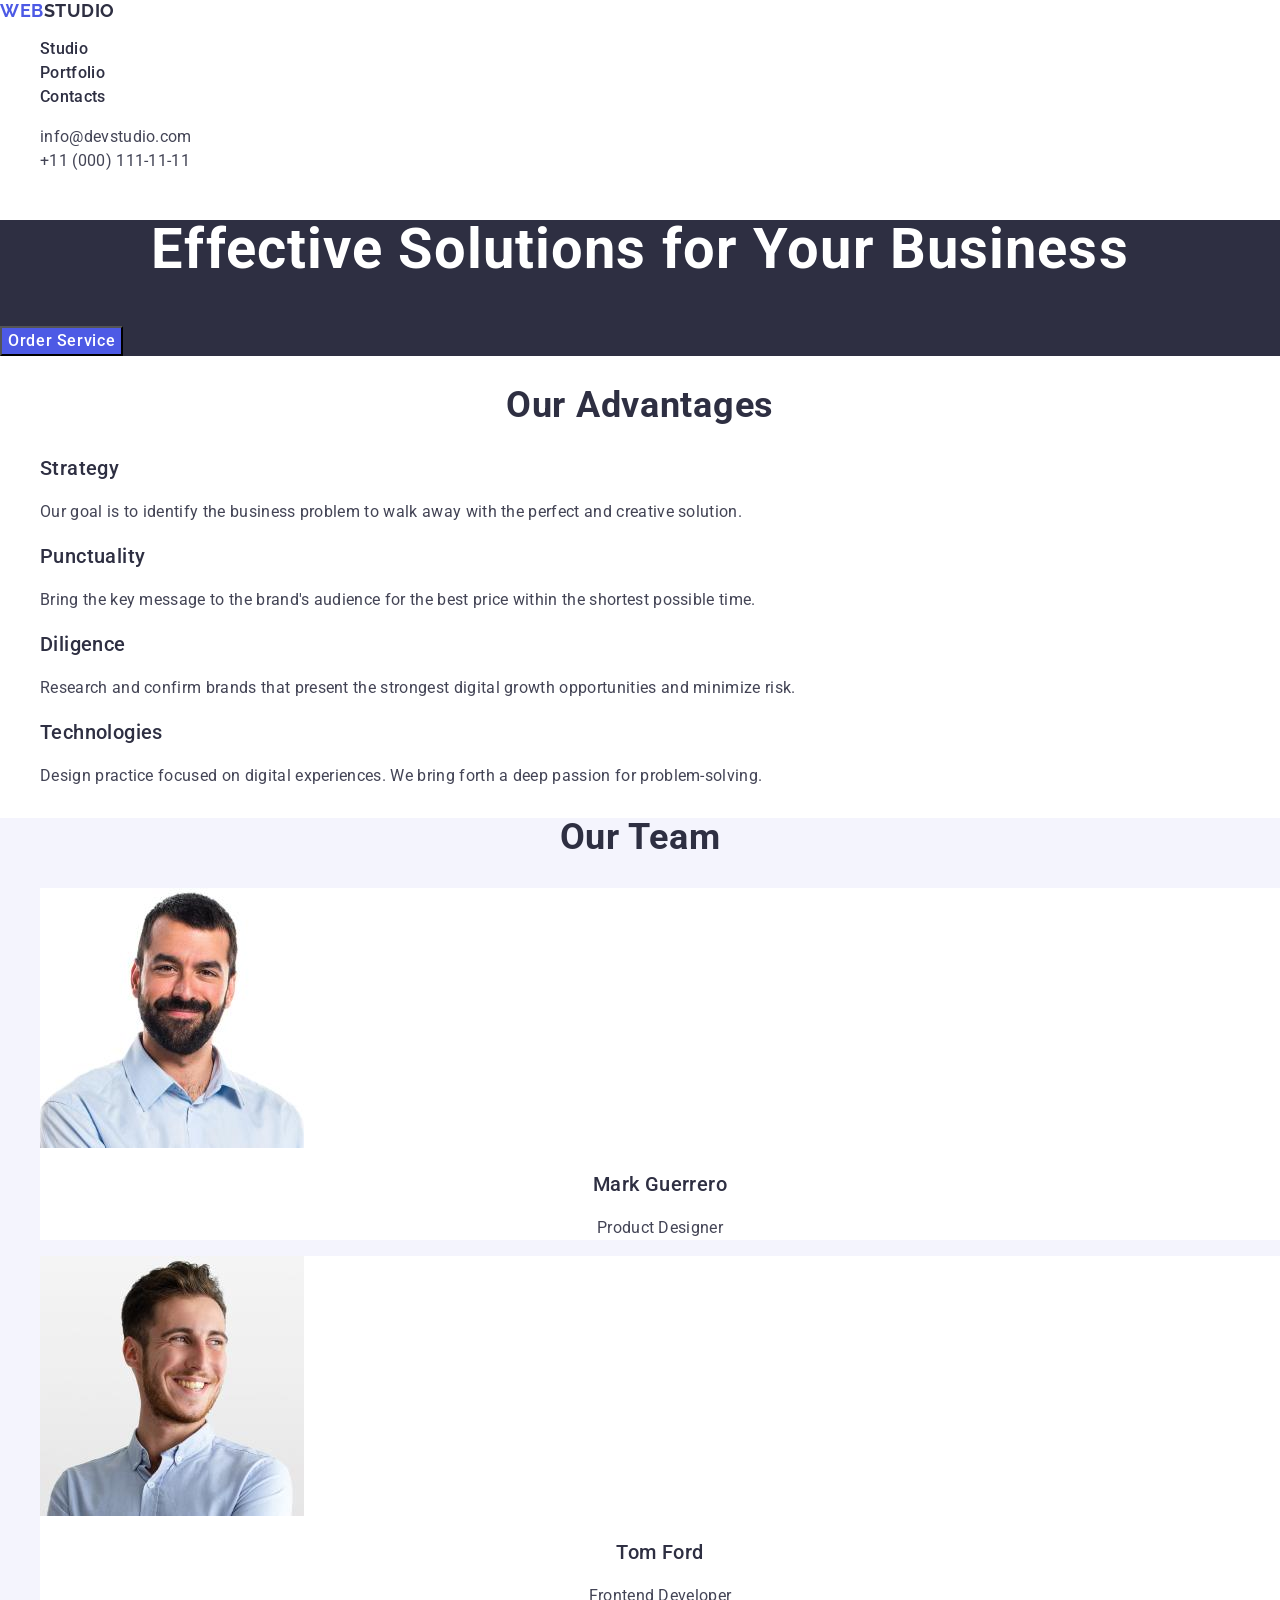
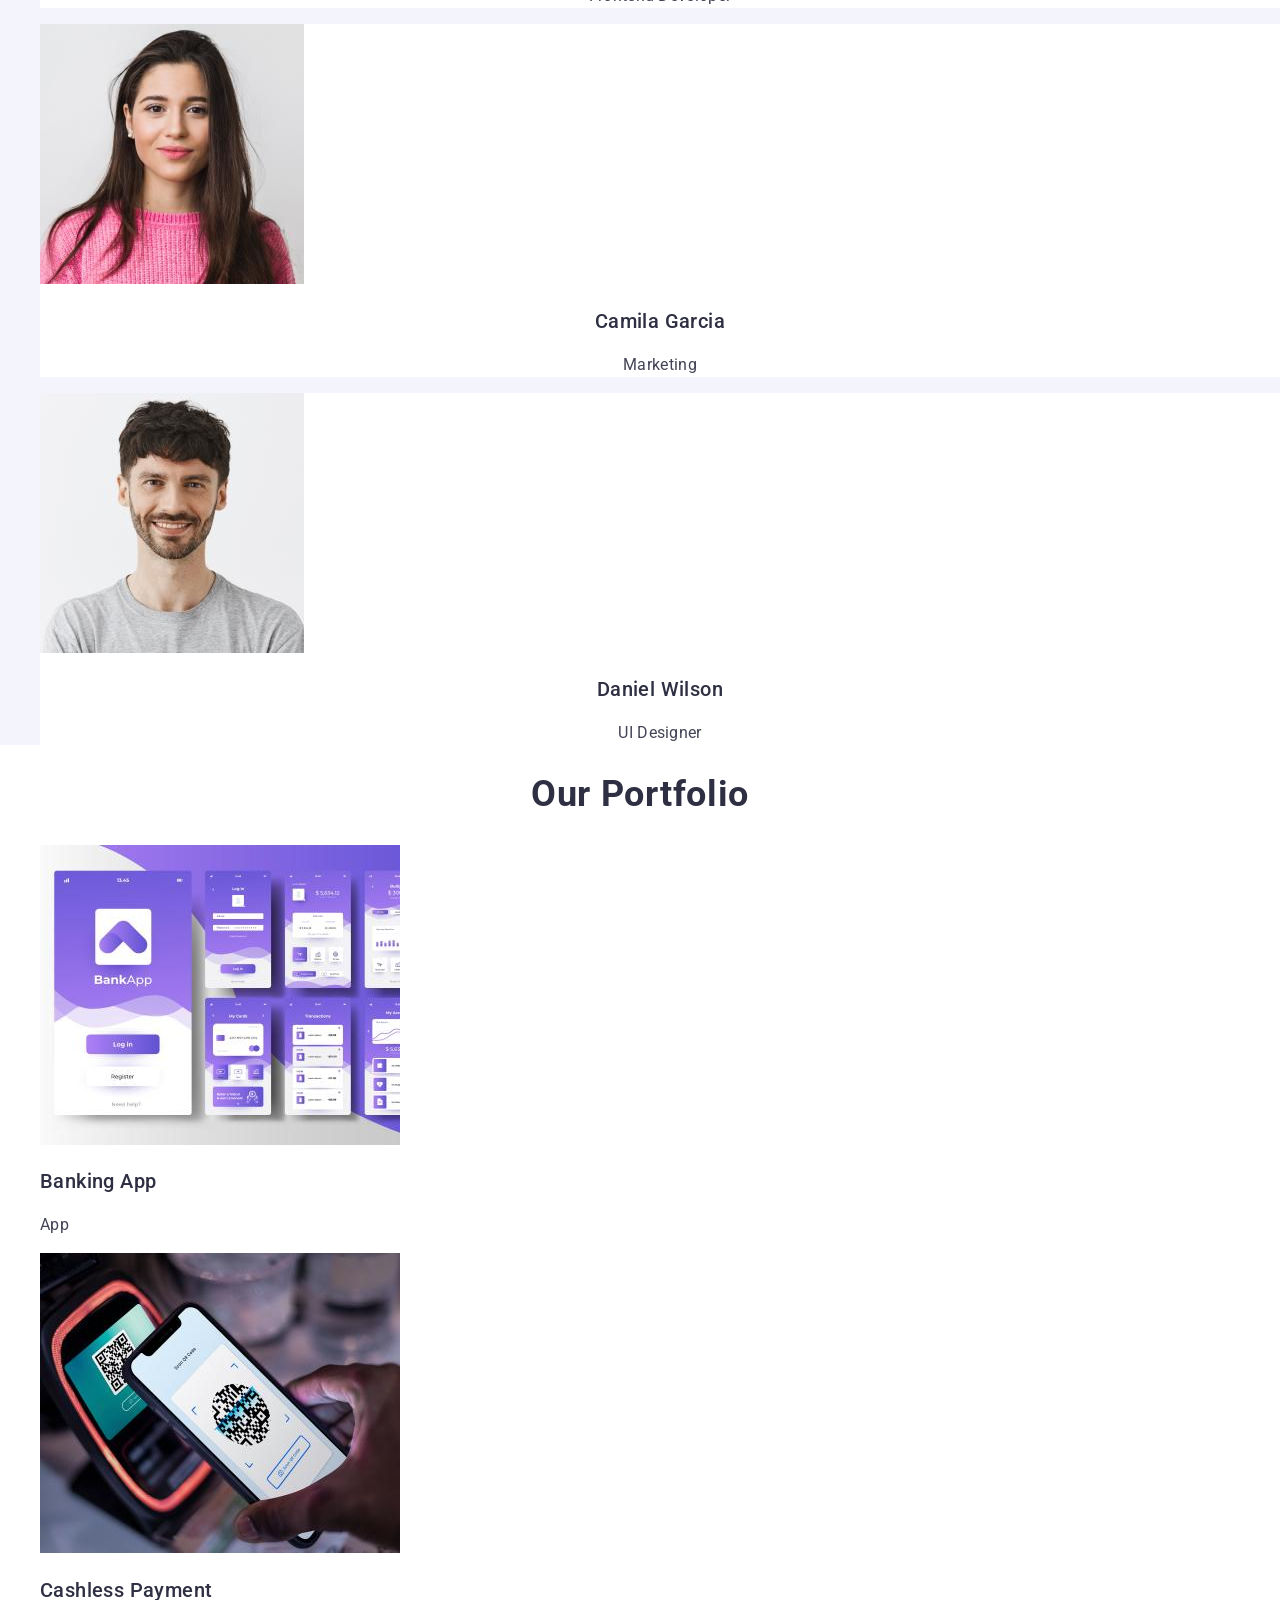
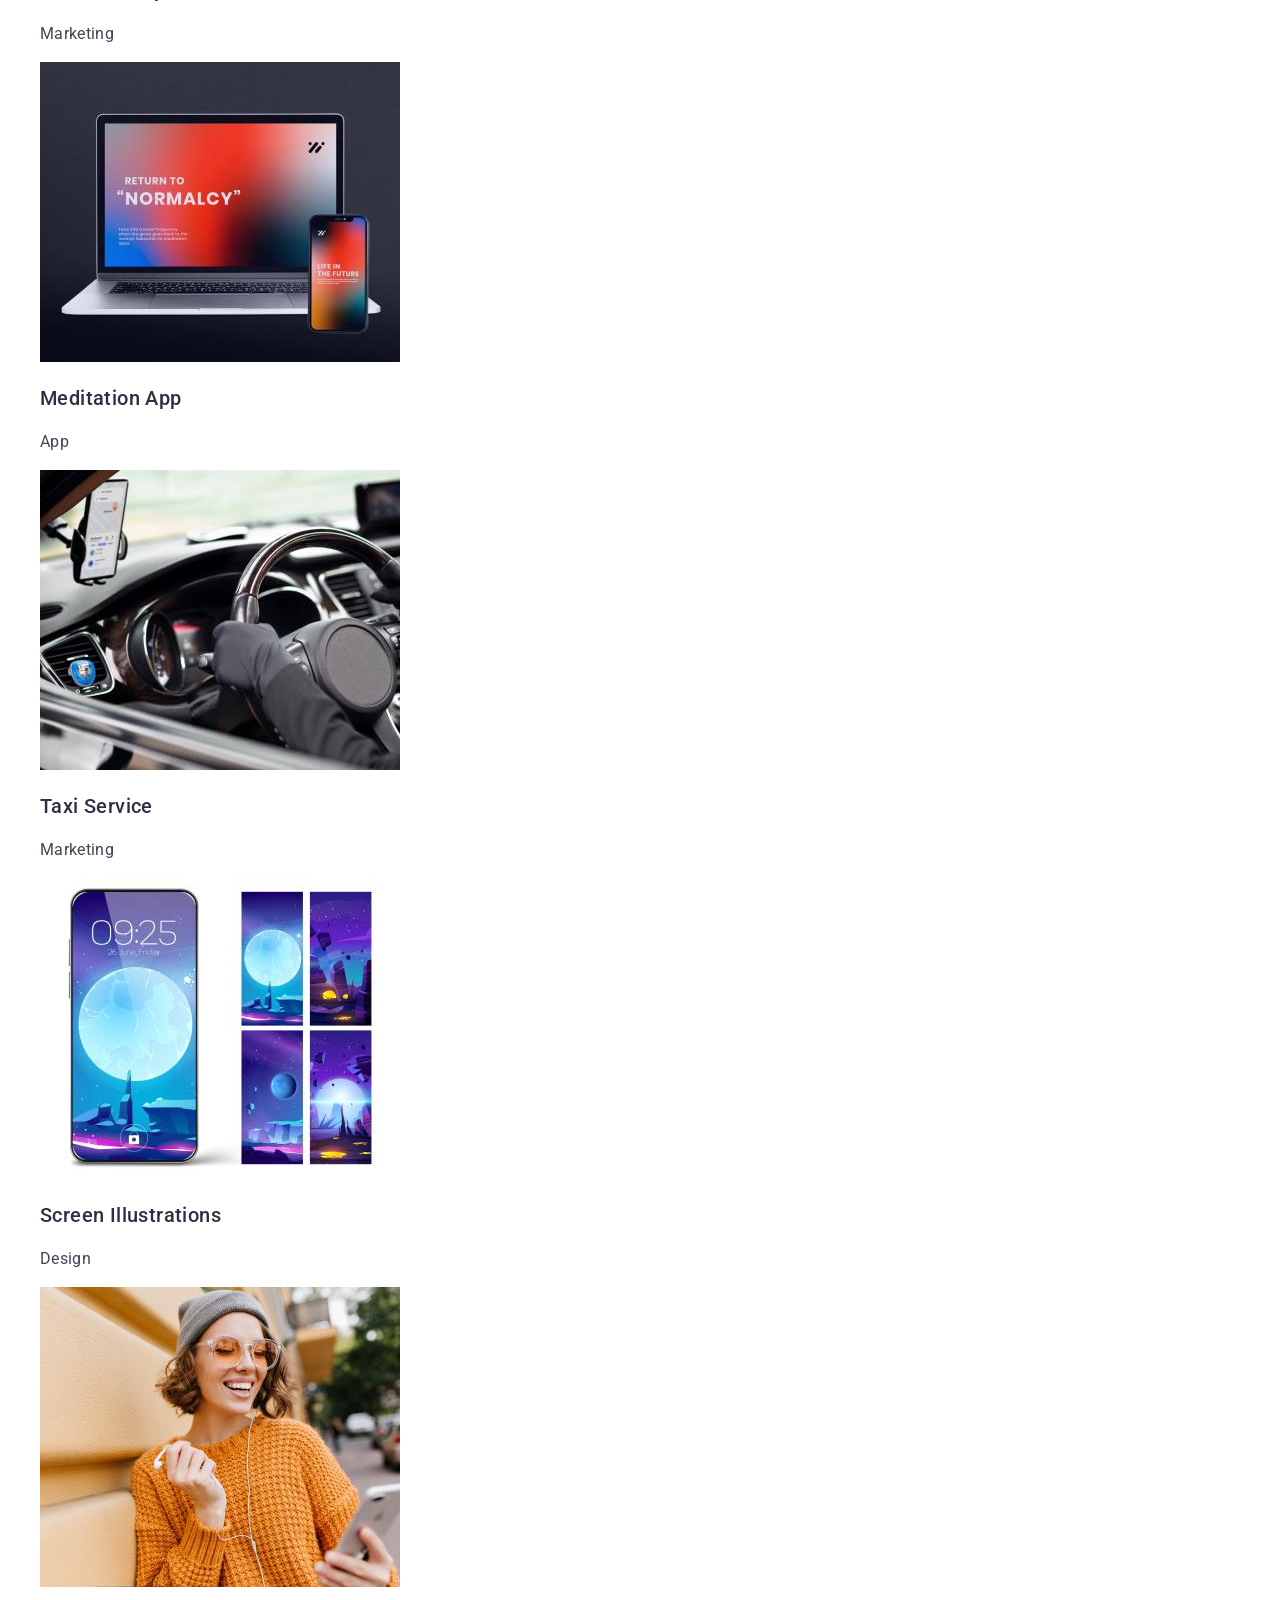
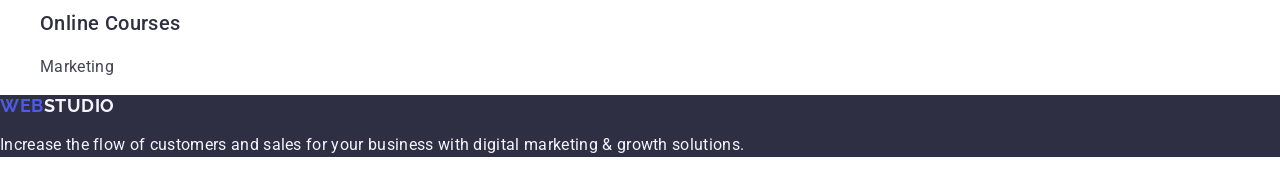
<file: index.html>
<!DOCTYPE html>
<html lang="en">
  <head>
    <meta charset="UTF-8" />
    <meta http-equiv="X-UA-Compatible" content="IE=edge" />
    <meta name="viewport" content="width=device-width, initial-scale=1.0" />
    <link rel="preconnect" href="https://fonts.googleapis.com" />
    <link rel="preconnect" href="https://fonts.gstatic.com" crossorigin />
    <link
      href="https://fonts.googleapis.com/css2?family=Raleway:ital,wght@0,700;1,700&family=Roboto:wght@400;500;700&display=swap"
      rel="stylesheet"
    />
    <link
      rel="stylesheet"
      href="https://cdn.jsdelivr.net/npm/modern-normalize@1.1.0/modern-normalize.min.css"
    />
    <link rel="stylesheet" href="./css/styles.css" />
    <title>WebStudio</title>
  </head>

  <body>
    <header class="header">
      <nav class="navigation">
        <a href="./index.html" class="navigation-list-logo-item-left"
          >Web<span class="navigation-list-logo-item-right">Studio</span></a
        >
        <!--<ul class="navigation-list-logo">
          <li>
            <a class="navigation-list-logo-item-left" href="./index.html"
              >Web</a
            >
          </li>
          <li>
            <a class="navigation-list-logo-item-right" href="./index.html"
              >Studio</a
            >
          </li>
        </ul> -->
        <ul class="navigation-list">
          <li class="navigation-list-item">
            <a class="navigation-list-link" href="./index.html">Studio</a>
          </li>
          <li class="navigation-list-item">
            <a class="navigation-list-link" href="">Portfolio</a>
          </li>
          <li class="navigation-list-item">
            <a class="navigation-list-link" href="">Contacts</a>
          </li>
        </ul>
      </nav>
      <address class="address">
        <ul class="address-list-item">
          <li class="address-list">
            <a
              class="address-list-mailto-phone"
              href="mailto:info@devstudio.com"
              >info@devstudio.com</a
            >
          </li>
          <li class="address-list">
            <a
              class="address-list-mailto-phone"
              href="teladdress-list-mailto-phone:+110001111111"
              >+11 (000) 111-11-11</a
            >
          </li>
        </ul>
      </address>
    </header>

    <main class="main">
      <!--HERO-->
      <section class="hero">
        <h1 class="main-header">Effective Solutions for Your Business</h1>
        <button class="modal-btn" type="button">Order Service</button>
      </section>

      <!--O nas-->
      <section class="about">
        <!--Nasze atuty-->
        <h2 class="secondary-header">Our advantages</h2>
        <ul class="about-strengths">
          <li class="about-strengths-list">
            <h3 class="about-header-list">Strategy</h3>
            <p class="about-strengths-list-item">
              Our goal is to identify the business problem to walk away with the
              perfect and creative solution.
            </p>
          </li>
          <li class="about-strengths-list">
            <h3 class="about-header-list">Punctuality</h3>
            <p class="about-strengths-list-item">
              Bring the key message to the brand's audience for the best price
              within the shortest possible time.
            </p>
          </li>
          <li class="about-strengths-list">
            <h3 class="about-header-list">Diligence</h3>
            <p class="about-strengths-list-item">
              Research and confirm brands that present the strongest digital
              growth opportunities and minimize risk.
            </p>
          </li>
          <li class="about-strengths-list">
            <h3 class="about-header-list">Technologies</h3>
            <p class="about-strengths-list-item">
              Design practice focused on digital experiences. We bring forth a
              deep passion for problem-solving.
            </p>
          </li>
        </ul>
      </section>

      <!--Agencja-->
      <section class="agency">
        <h2 class="secondary-header">Our Team</h2>
        <ul class="agency-img">
          <li class="agency-img-list">
            <img
              class="agency-img-list-team"
              src="./images/team/teamcard1.jpg"
              alt="smiling man with dark beard in a blue shirt"
              width="264"
            />
            <h3 class="agency-list-name">Mark Guerrero</h3>
            <p class="agency-list-name-item">Product Designer</p>
          </li>
          <li class="agency-img-list">
            <img
              class="agency-img-list-team"
              src="./images/team/teamcard2.jpg"
              alt="a smiling man with red beard and a blue shirt"
              width="264"
            />
            <h3 class="agency-list-name">Tom Ford</h3>
            <p class="agency-list-name-item">Frontend Developer</p>
          </li>
          <li class="agency-img-list">
            <img
              class="agency-img-list-team"
              src="./images/team/teamcard3.jpg"
              alt="woman with long black hair in a pink sweater"
              width="264"
            />
            <h3 class="agency-list-name">Camila Garcia</h3>
            <p class="agency-list-name-item">Marketing</p>
          </li>
          <li class="agency-img-list">
            <img
              class="agency-img-list-team"
              src="./images/team/teamcard4.jpg"
              alt="a shaggy man with short stubble in a gray T-shirt"
              width="264"
            />
            <h3 class="agency-list-name">Daniel Wilson</h3>
            <p class="agency-list-name-item">UI Designer</p>
          </li>
        </ul>
      </section>

      <!--Portfolio-->
      <section class="portfolio">
        <h2 class="secondary-header">Our Portfolio</h2>
        <ul class="portfolio-img">
          <li class="portfolio-img-list">
            <img
              class="portfolio-img-list-item"
              src="./images/portfolio/img1.jpg"
              alt="view of the banking application with its subpages"
              width="360"
            />
            <h3 class="portfolio-list-title">Banking App</h3>
            <p class="portfolio-list-product">App</p>
          </li>
          <li class="portfolio-img-list">
            <img
              class="portfolio-img-list-item"
              src="./images/portfolio/img2.jpg"
              alt="a payment terminal with a qr code and a smartphone copying this code"
              width="360"
            />
            <h3 class="portfolio-list-title">Cashless Payment</h3>
            <p class="portfolio-list-product">Marketing</p>
          </li>
          <li class="portfolio-img-list">
            <img
              class="portfolio-img-list-item"
              src="./images/portfolio/img3.jpg"
              alt="view of a laptop and smartphone with an application titled return to normalcy, on a colorful background"
              width="360"
            />
            <h3 class="portfolio-list-title">Meditation App</h3>
            <p class="portfolio-list-product">App</p>
          </li>
          <li class="portfolio-img-list">
            <img
              class="portfolio-img-list-item"
              src="./images/portfolio/img4.jpg"
              alt="view of the car cockpit with the driver wearing gloves holding the steering wheel"
              width="360"
            />
            <h3 class="portfolio-list-title">Taxi Service</h3>
            <p class="portfolio-list-product">Marketing</p>
          </li>
          <li class="portfolio-img-list">
            <img
              class="portfolio-img-list-item"
              src="./images/portfolio/img5.jpg"
              alt="the smartphone screenshot is shown in the illustrations"
              width="360"
            />
            <h3 class="portfolio-list-title">Screen Illustrations</h3>
            <p class="portfolio-list-product">Design</p>
          </li>
          <li class="portfolio-img-list">
            <img
              class="portfolio-img-list-item"
              src="./images/portfolio/img6.jpg"
              alt="charming-short-haired-lady-gray-hat-standing-beside-wall-with-smartphone"
              width="360"
            />
            <h3 class="portfolio-list-title">Online Courses</h3>
            <p class="portfolio-list-product">Marketing</p>
          </li>
        </ul>
      </section>
    </main>

    <!---->
    <footer class="footer">
      <!--
      <ul class="navigation-list-logo">
        <li>
          <a class="footer-navigation-list-logo-item-left" href="./index.html"
            >Web</a
          >
        </li>
        <li>
          <a class="footer-navigation-list-logo-item-right" href="./index.html"
            >Studio</a
          >
        </li>
      </ul> -->
      <a href="./index.html" class="footer-logo-item-left"
        >Web<span class="footer-logo-item-right">Studio</span></a
      >

      <p class="footer-text">
        Increase the flow of customers and sales for your business with digital
        marketing & growth solutions.
      </p>
    </footer>
  </body>
</html>
</file>
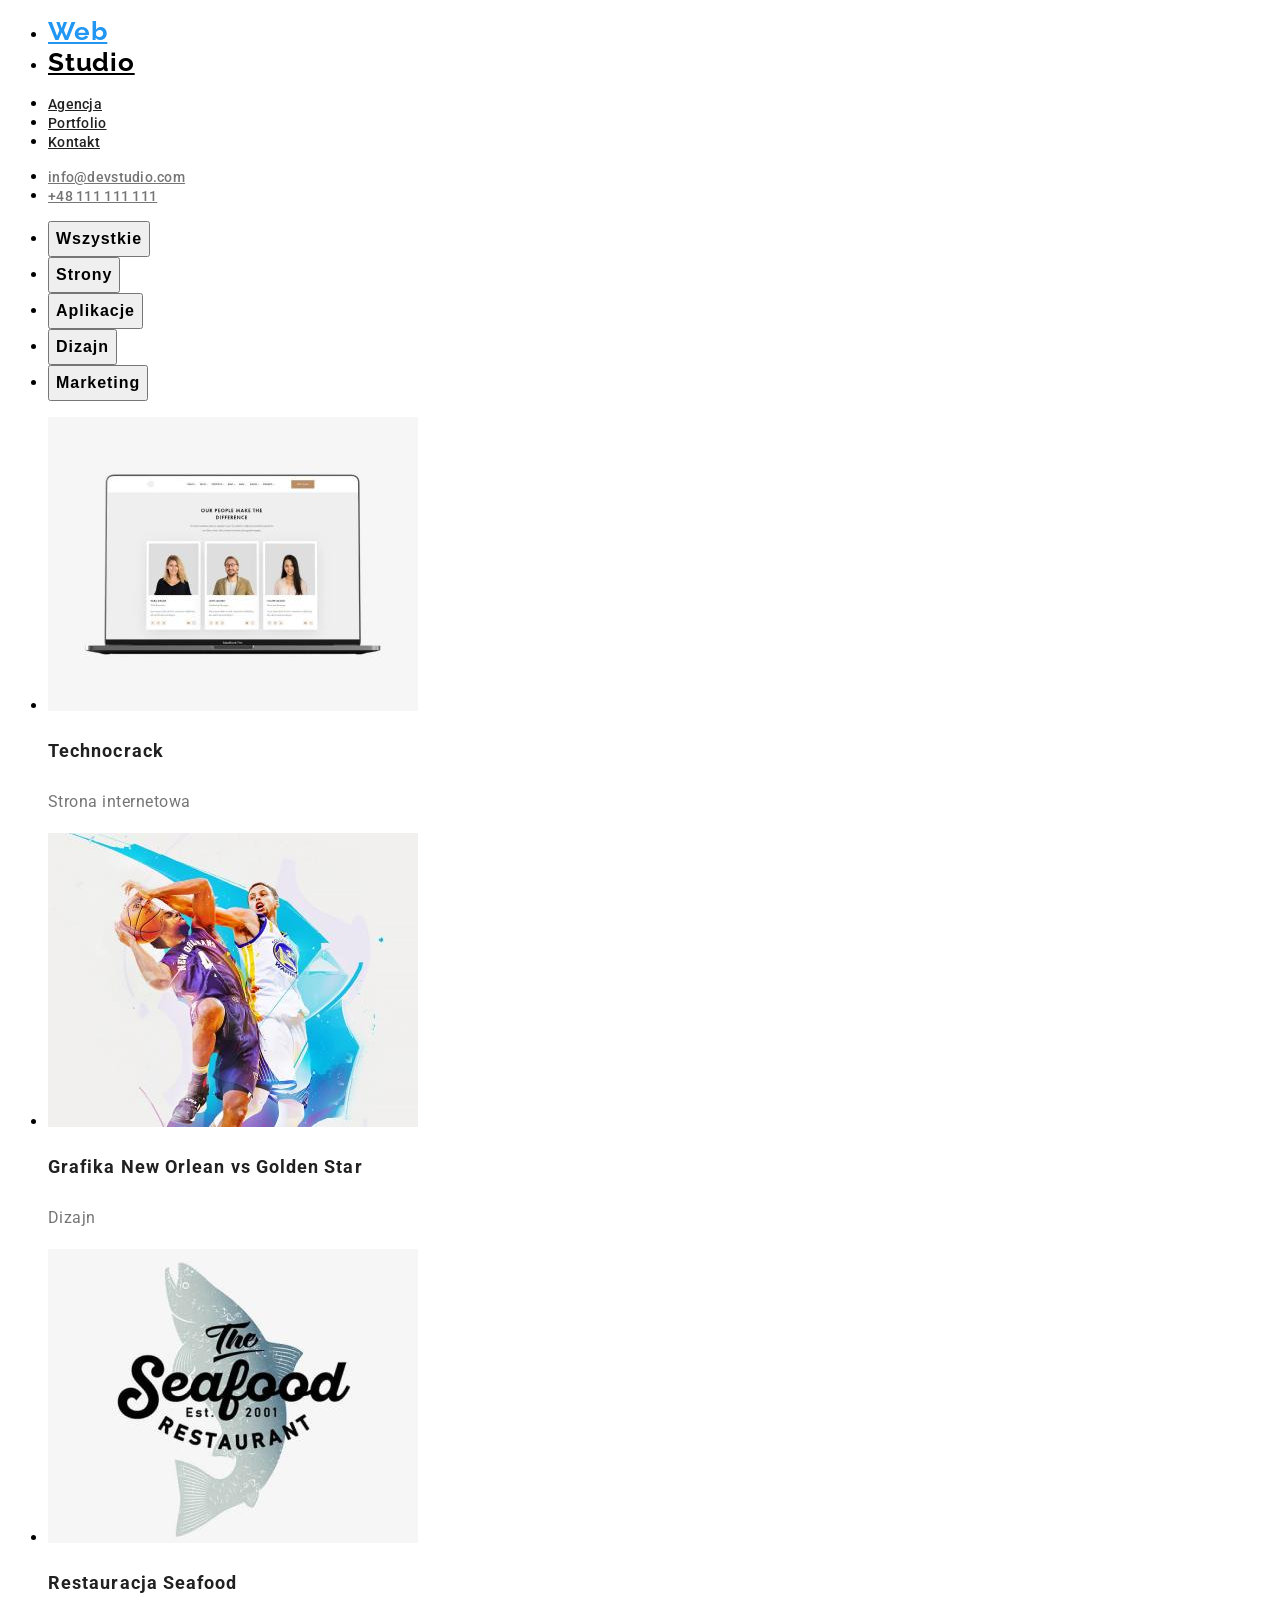
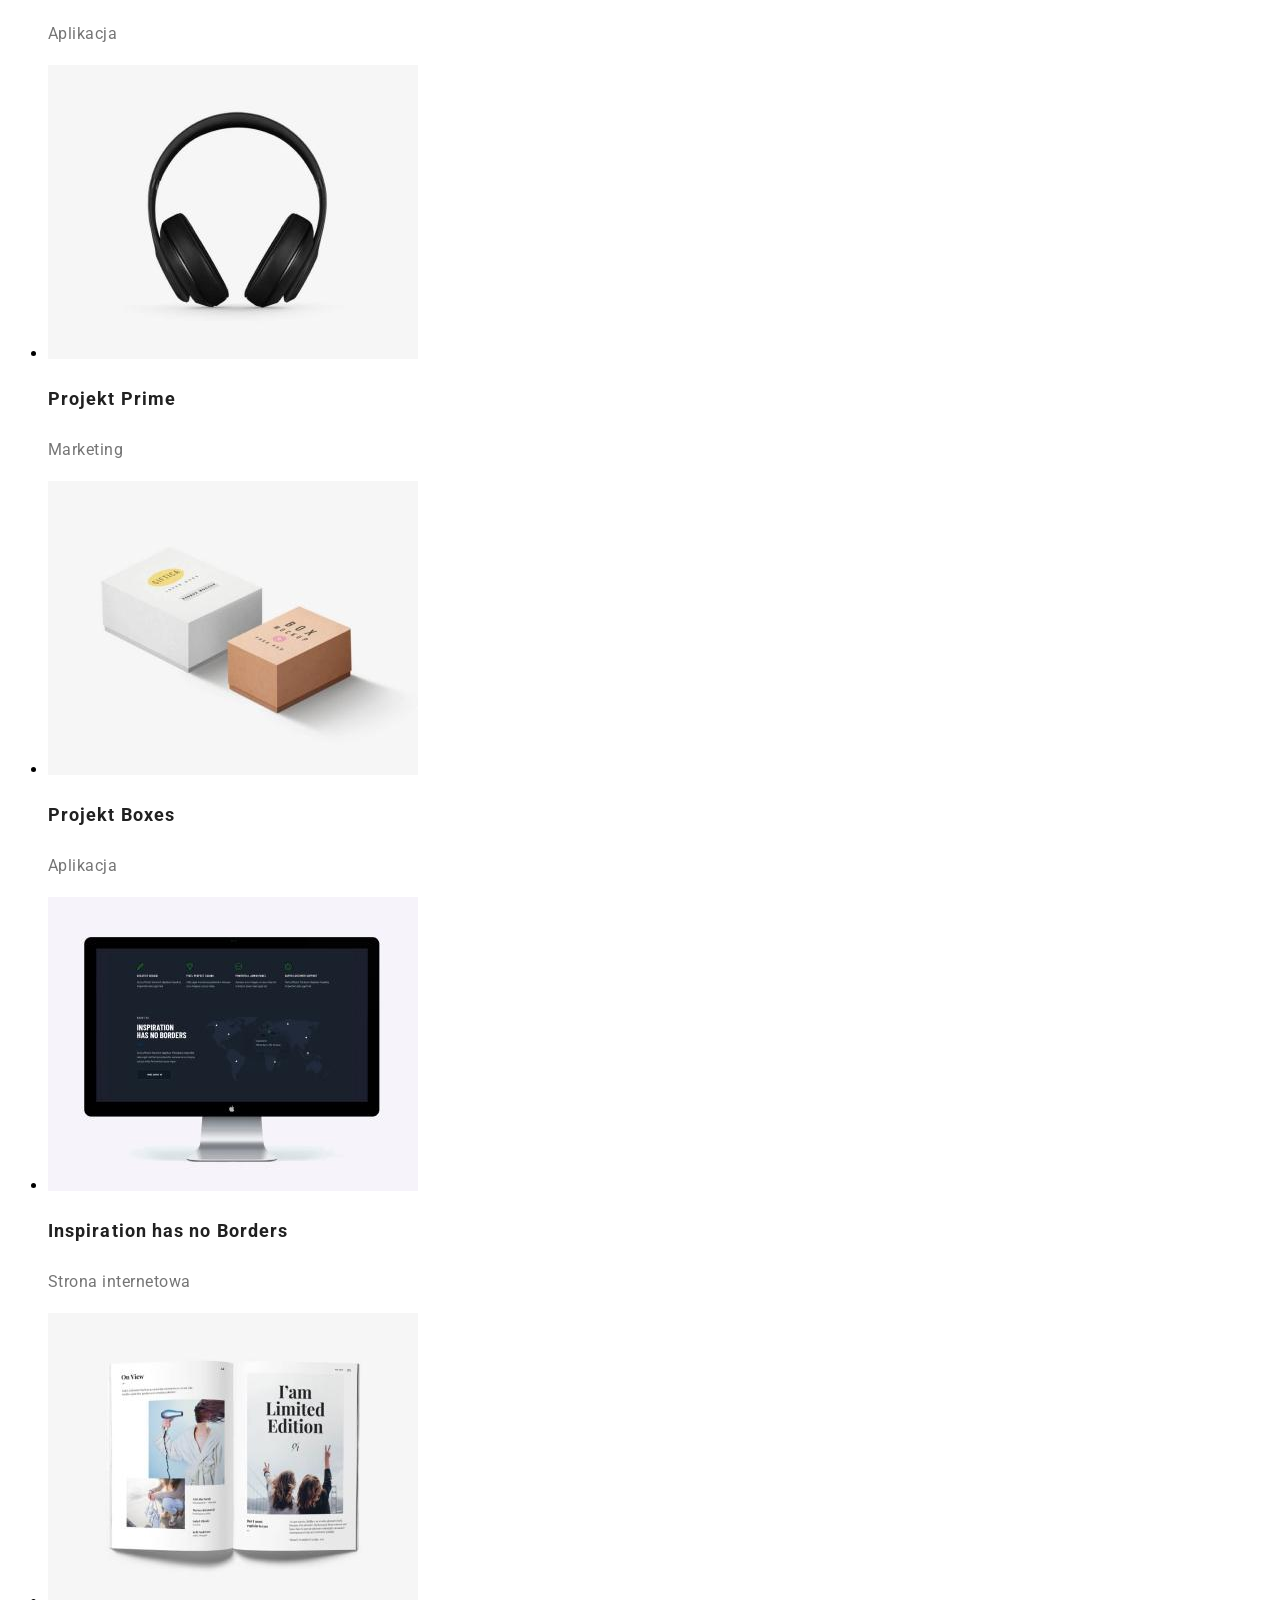
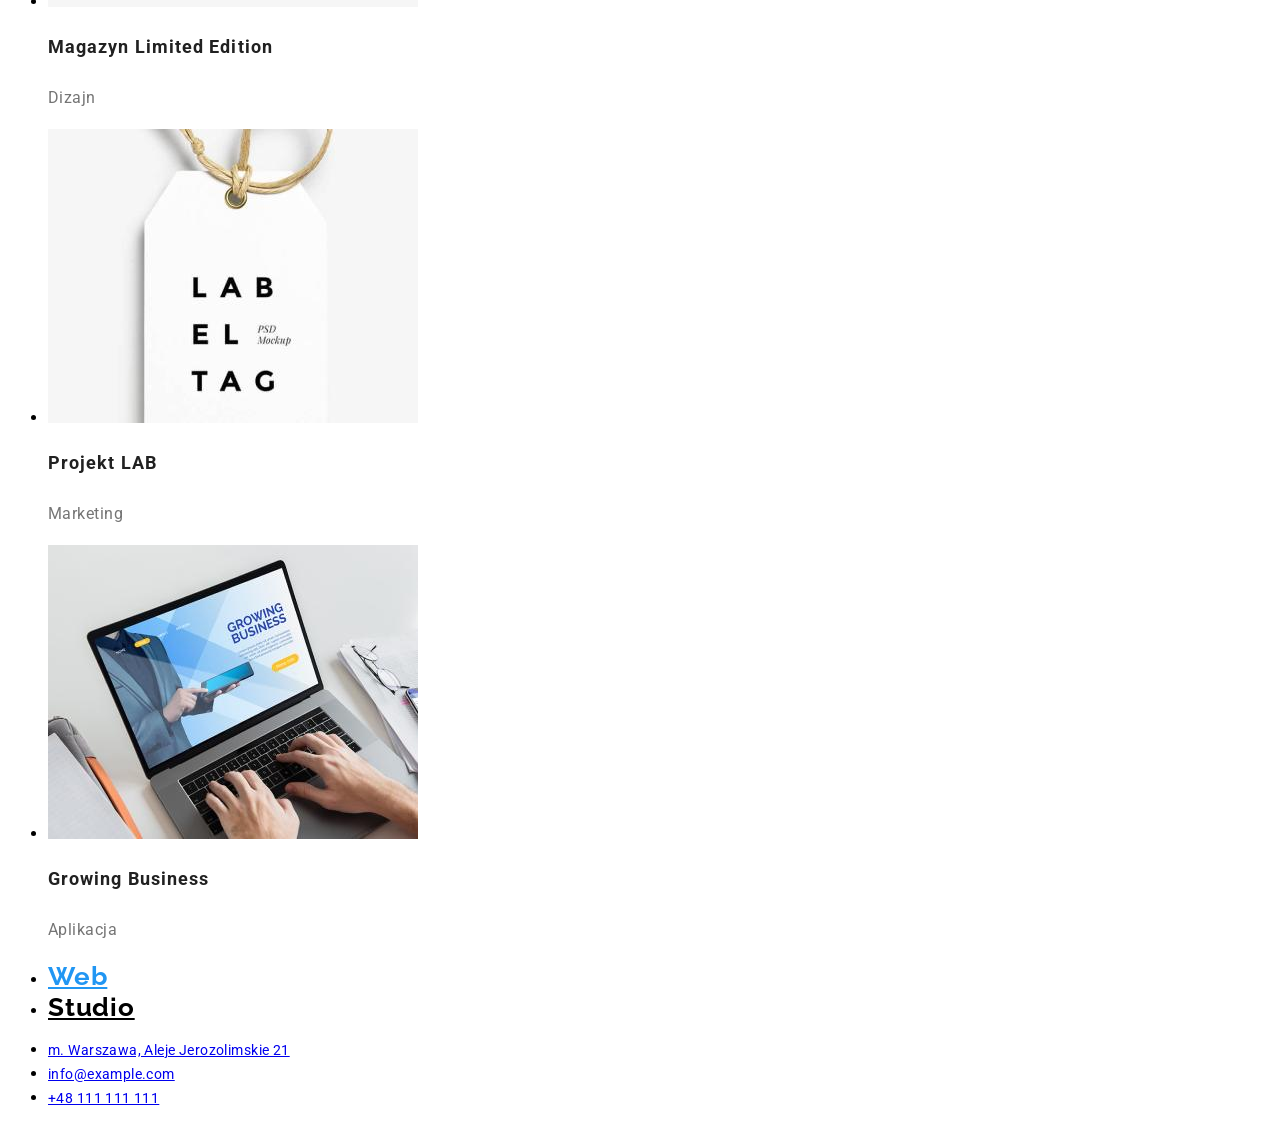
<file: portfolio.html>
<!DOCTYPE html>
<html lang="pl">

<head>
    <meta charset="UTF-8">
    <meta http-equiv="X-UA-Compatible" content="IE=edge">
    <meta name="viewport" content="width=device-width, initial-scale=1.0">
    <link rel="stylesheet" href="css/style.css">
    <link rel="preconnect" href="https://fonts.googleapis.com">
    <link rel="preconnect" href="https://fonts.gstatic.com" crossorigin>
    <link
        href="https://fonts.googleapis.com/css2?family=Raleway:wght@700&family=Roboto:wght@400;500;700;900&display=swap"
        rel="stylesheet">

    <title>Portfolio</title>
</head>

<body>

    <header class="header">
        <nav class="navigation">
            
            <ul class="navigation-list-logo">
                <li><a class="navigation-list-logo-item-left" href="index.html">Web</a></li>
                <li><a class="navigation-list-logo-item-right" href="index.html">Studio</a></li>
            </ul>
    
            <ul class="navigation-list">
                <li class="navigation-list-item"><a class="navigation-list-link" href="#">Agencja</a></li>
                <li class="navigation-list-item"><a class="navigation-list-link" href="portfolio.html">Portfolio</a>
                </li>
                <li class="navigation-list-item"><a class="navigation-list-link" href="#">Kontakt</a></li>
            </ul>
        </nav>
        <ul class="address">
            <li class="address-list"><a class="address-list-mailto" href="mailto:info@devstudio.com">info@devstudio.com</a>
            </li>
            <li class="address-list"><a class="address-list-phone-number" href="tel:+48111111111">+48 111 111 111</a></li>
        </ul>
    </header>

    <main class="main">

        <!--Portfolio-->

        <section class="portfolio">

            <!--Filters-->

            <div class="portfolio-top">
                <ul class="portfolio-top-list">
                    <li class="portfolio-top-list-item"><button class="modal-btn" type="button">Wszystkie</button></li>
                    <li class="portfolio-top-list-item"><button class="modal-btn" type="button">Strony</button></li>
                    <li class="portfolio-top-list-item"><Button class="modal-btn" type="button">Aplikacje</Button></li>
                    <li class="portfolio-top-list-item"><Button class="modal-btn" type="button">Dizajn</Button></li>
                    <li class="portfolio-top-list-item"><Button class="modal-btn" type="button">Marketing</Button></li>
                </ul>

            </div>

            <!--Projects-->

            <div class="portfolio-bottom">
                <ul class="portfolio-img-list">
                    <li class="portfolio-img-list-item">
                        <img class="portfolio-img-list-item-project" src="images/portfolio/project1.jpg" alt="strona internetowa" width="370" height="294">
                        <h3 class="portfolio-list-title">Technocrack</h3>
                        <p class="portfolio-list-product">Strona internetowa</p>
                    </li>
                    <li class="portfolio-img-list-item">
                        <img class="portfolio-img-list-item-project" src="images/portfolio/project2.jpg" alt="grafika dizajn" width="370" height="294">
                        <h3 class="portfolio-list-title">Grafika New Orlean vs Golden Star</h3>
                        <p class="portfolio-list-product">Dizajn</p>
                    </li>
                    <li class="portfolio-img-list-item">
                        <img class="portfolio-img-list-item-project" src="images/portfolio/project3.jpg" alt="restauracja Seafood" width="370" height="294"> 
                        <h3 class="portfolio-list-title">Restauracja Seafood</h3>
                        <p class="portfolio-list-product">Aplikacja</p>
                    </li>
                    <li class="portfolio-img-list-item">
                        <img class="portfolio-img-list-item-project" src="images/portfolio/project4.jpg" alt="projekt prime" width="370" height="294"> 
                        <h3 class="portfolio-list-title">Projekt Prime</h3>
                        <p class="portfolio-list-product">Marketing</p>
                    </li>
                    <li class="portfolio-img-list-item">
                        <img class="portfolio-img-list-item-project" src="images/portfolio/project5.jpg" alt="projekt boxes" width="370" height="294"> 
                        <h3 class="portfolio-list-title">Projekt Boxes</h3>
                        <p class="portfolio-list-product">Aplikacja</p>
                    </li>
                    <li class="portfolio-img-list-item">
                        <img class="portfolio-img-list-item-project" src="images/portfolio/project6.jpg" alt="Strona internetowa inspiration " width="370" height="294"> 
                        <h3 class="portfolio-list-title">Inspiration has no Borders</h3>
                        <p class="portfolio-list-product">Strona internetowa</p>
                    </li>
                    <li class="portfolio-img-list-item">
                        <img class="portfolio-img-list-item-project" src="images/portfolio/project7.jpg" alt="magazyn limited edition" width="370" height="294"> 
                        <h3 class="portfolio-list-title">Magazyn Limited Edition</h3>
                        <p class="portfolio-list-product">Dizajn</p>
                    </li>
                    <li class="portfolio-img-list-item">
                        <img class="portfolio-img-list-item-project" src="images/portfolio/project8.jpg" alt="projekt lab" width="370" height="294"> 
                        <h3 class="portfolio-list-title">Projekt LAB</h3>
                        <p class="portfolio-list-product">Marketing</p>
                    </li>
                    <li class="portfolio-img-list-item">
                        <img class="portfolio-img-list-item-project" src="images/portfolio/project9.jpg" alt="aplikacja arowing business" width="370" height="294"> 
                        <h3 class="portfolio-list-title">Growing Business</h3>
                        <p class="portfolio-list-product">Aplikacja</p>
                    </li>
                </ul>

            </div>

        </section>


    </main>

    <footer class="footer">
    
        <ul class="navigation-list-logo">
            <li><a class="navigation-list-logo-item-left" href="index.html">Web</a></li>
            <li><a class="navigation-list-logo-item-right" href="index.html">Studio</a></li>
        </ul>
    
    
        <address class="address">
            <ul class="address-list">
                <li class="address-list-item"><a class="address-list-item-link-address" href="#" target="_blank">m.
                            Warszawa, Aleje Jerozolimskie 21</a></li>
                <li class="address-list-item"><a class="address-list-item-link-mailto"
                            href="mailto:info@example.com">info@example.com</a></li>
                <li class="address-list-item"><a class="address-list-item-link-phone-number" href="tel:+48111111111">+48
                            111 111 111</a></li>
            </ul>
        </address>
    
    </footer>


</body>
</html>
</file>
<file: css/styles.css>
body {
    font-family: "Roboto" , sans-serif;
   /* color: #2E2F42;*/
    background-color: #FFFFFF;
    color: #434455;
    }
ul, ol
    {
        list-style-type: none;
    }


         /*========COMPONENTS========*/

        .modal-btn 
        {
                font-size: 16px;
                font-weight: 500;
                line-height: 1.5;
                letter-spacing: 0.04em;
                text-align: left;
                color: #FFFFFF;
                background-color: #4D5AE5;
        }




         /*========END-COMPONENTS========*/


        /*======== HEADER ========*/

          .navigation-list-logo-item-left
           {
            font-family: Raleway, sans-serif;
                font-size: 18px;
                font-weight: 700;
                line-height: 1.17;
                letter-spacing: 0.03em;
                text-align: left;
                color: #4D5AE5;
                text-decoration: none;
                text-transform: uppercase;
           }
           .navigation-list-logo-item-right 
           {
            font-family: Raleway, sans-serif;
                font-size: 18px;
                font-weight: 700;
                line-height: 1.166;
                letter-spacing: 0.03em;
                text-align: left;
                text-decoration: none;
                text-transform: uppercase;
                color: #2E2F42;
            
           }
            .navigation-list-link 
           {
                font-size: 16px;
                font-weight: 500;
                line-height: 1.5;
                letter-spacing: 0.02em;
                text-align: left;
                text-decoration: none;
                color: #2E2F42;
           }
            
            .address-list-mailto-phone
            /*.address-list-phone-number*/
           {
                font-size: 16px;
                line-height: 1.5;
                letter-spacing: 0.02em;
                text-align: left;
                text-decoration: none;
                color: #434455;
            }

           .address 
           {
                font-style: normal;
           }

            .navigation-list-link:hover,
            .navigation-list-link:focus,
            .address-list-mailto-phone:hover,
            .address-list-mailto-phone:focus
           /* .address-list-phone-number:hover,
            .address-list-phone-number:focus*/

            {
               color: #404BBF;
            }

/*========END-HEADER ========*/

/*========HERO========*/

            .hero 
            {
                background-color: #2E2F42;
            }

            .main-header 
            {
                    font-size: 56px;
                    font-weight: 700;
                    line-height: 1.07;
                    letter-spacing: 0.02em;
                    text-align: center;
                    color: #FFFFFF;
            }

            .modal-btn:hover,
            .modal-btn:focus 
            {
                background-color: #404BBF;
                cursor: pointer;
            }

         /*========END-HERO========*/


           /*========ABOUT========*/

           .secondary-header 
           {
                font-size: 36px;
                font-weight: 700;
                line-height: 1.11;
                letter-spacing: 0.02em;
                text-align: center;
                color: #2E2F42;
                text-transform: capitalize;
           }

            .about-header-list 
            {
                    font-size: 20px;
                    font-weight: 500;
                    line-height: 1.2;
                    letter-spacing: 0.02em;
                    text-align: left;
                    color: #2E2F42;
            }

            .about-strengths-list-item 
            {
                    font-size: 16px;
                    line-height: 1.5;
                    letter-spacing: 0.02em;
                    text-align: left;
                    /*color: #434455;*/
            }

           
           /*========END-ABOUT========*/

               /*========AGENCY========*/

            .agency 
            {
                background-color: #F4F4FD;
            }
                         
            .agency-img-list 
            {
                background-color: #FFFFFF;
            }

            .agency-list-name 
            {
        
                font-size: 20px;
                font-weight: 500;
                line-height: 1.2;
                letter-spacing: 0.02em;
                text-align: center;
                color: #2E2F42;
            }

            .agency-list-name-item 
            {
                font-size: 16px;
                line-height: 1.5;
                letter-spacing: 0.02em;
                text-align: center;
                /*color: #434455;*/
            }

          /*========END-AGENCY========*/

       /*========PORTFOLIO========*/

       .portfolio-list-title 
       {
            font-size: 20px;
            font-weight: 500;
            line-height: 1.2;
            letter-spacing: 0.02em;
            text-align: left;
            color: #2E2F42;
       }

       .portfolio-list-product 
       {
            font-size: 16px;
            line-height: 1.5;
            letter-spacing: 0.02em;
            text-align: left;
            /*color: #434455;*/
       }

     /*========END-PORTFOLIO========*/

      /*========FOOTER========*/

      .footer 
      {
        background: #2E2F42;
      }

      .footer-logo-item-left,
      .footer-logo-item-right
      {
        font-family: Raleway, sans-serif;
            font-size: 18px;
            font-weight: 700;
            line-height: 1.17;
            letter-spacing: 0.03em;
            text-align: left;
            color: #4D5AE5;
            text-transform: uppercase;
            text-decoration: none;
      }

      .footer-logo-item-right 
      {
       /* font-family: Raleway, sans-serif;
            font-size: 18px;
            font-weight: 700;
            line-height: 1.17;
            letter-spacing: 0.03em;
            text-align: left;*/
            color: #F4F4FD;
            /*text-transform: uppercase;
            text-decoration: none;*/
      }

      .footer-text 
      {
            line-height: 1.5;
            letter-spacing: 0.02em;
            text-align: left;
            color: #F4F4FD;
      }

           /*========END-FOOTER========*/
</file>
<file: css/style.css>
:root 
{
    --main-font: font-family, 'Roboto', sans-serif;
    --secondary-font: font-family, 'Raleway', sans-serif;
    --main-color: #2196F3;
    
}

body 
{
    font-family: var(--main-font);
}

    /*========COMPONENTS========*/

    .modal-btn
    {
        font-weight: 700;
        font-size: 16px;
        line-height: 1.875;
        display: flex;
        align-items: center;
        text-align: center;
        letter-spacing: 0.06em;
        /*color: #FFFFFF;*/  
         
    }

    /*========END COMPONENTS========*/


    /*======== HEADER ========*/

    .navigation-list-logo-item-left 
    {
        font-family: Raleway;
        font-weight: 700;
        font-size: 26px;
        line-height: 1.192;
        letter-spacing: 0.03em;
        color: #2196F3;
    }

   .navigation-list-logo-item-right
    {
        font-family: Raleway;
        font-weight: 700;
        font-size: 26px;
        line-height: 1.192;
        letter-spacing: 0.03em;
        color: #000000;
    }

    .navigation-list-link
    {
        font-weight: 500;
        font-size: 14px;
        line-height: 1.143;
        letter-spacing: 0.02em;
        color: #212121;
    }

    .address-list-phone-number,
    .address-list-mailto 
    {
        font-weight: 500;
        font-size: 14px;
        line-height: 1.143;
        letter-spacing: 0.02em;
        color: #757575;
    }

    .navigation-list-link:hover,
    .navigation-list-link:focus,
    .address-list-phone-number:hover,
    .address-list-phone-number:focus,
    .address-list-mailto:hover,
    .address-list-mailto:focus
   
    {
        color: var(--main-color);
    }

    
    /*========END HEADER ========*/


    /*========HERO========*/

    .main-header
    {
        font-weight: 900;
        font-size: 44px;
        line-height: 1.363;
        letter-spacing: 0.06em;
        text-transform: uppercase;
        /* color: #FFFFFF; */
    }

    .modal-btn:hover,
    .modal-btn:focus

    {
        color: var(--main-color);
        cursor: pointer;
    }
    

    /*========END HERO========*/

     
    /*========ABOUT========*/

    .secondary-header 
    {
        font-size: 36px;
        line-height: 1.166;
        letter-spacing: 0.03em;
        color: #212121; 
    }  

    .about-strengths-list-item-list-item 
    {   
        font-weight: 700;
        font-size: 14px;
        line-height: 1.143;
        letter-spacing: 0.03em;
        text-transform: uppercase;
        color: #212121;
    } 
    
    .about-strengths-list-item-list-item-text 
    {   
        font-size: 14px;
        line-height: 1.714;
        letter-spacing: 0.03em;
        color: #757575;
    }

    /*========END ABOUT========*/

    /*========AGENCY========*/

    .agency-list-name
    {
        font-weight: 500;
        font-size: 16px;
        line-height: 1.187;
        letter-spacing: 0.03em;
        text-align: center;
        color: #212121;
    }  
        
    .agency-img-list-item-team-item
    {
        font-size: 16px;
        line-height: 1.187;
        text-align: center;
        letter-spacing: 0.03em;
        color: #757575;
    }  
        

    /*========END AGENCY========*/


    /*========FOOTER========*/

    .address-list-item-link-address:hover,
    .address-list-item-link-address:hover,
    .address-list-item-link-mailto:hover,
    .address-list-item-link-mailto:focus,
    .address-list-item-link-phone-number:hover,
    .address-list-item-link-phone-number:focus

    {
        color: var(--main-color);
    }


    .address-list-item-link-address
    {
        font-style: normal;
        font-size: 14px;
        line-height: 1.714;
        /* or 171% */
        letter-spacing: 0.03em;
        /*color: #FFFFFF;*/
    }


    .address-list-item-link-mailto,
    .address-list-item-link-phone-number
    {
        font-style: normal;
        font-size: 14px;
        line-height: 1.714;
        letter-spacing: 0.03em;
        /*color: rgba(255, 255, 255, 0.6);*/
    }

    /*========END FOOTER========*/

    /*========PORTFOLIO========*/

    .portfolio-list-title  
    {
        font-size: 18px;
        line-height: 2.000;
        /* identical to box height, or 200% */
        letter-spacing: 0.06em;
        color: #212121;
    }

    .portfolio-list-product 
    {
        font-size: 16px;
        line-height: 1.875;
        /* identical to box height, or 187% */
        letter-spacing: 0.03em;
        color: #757575;
    }

    /*========END PORTFOLIO========*/
</file>
